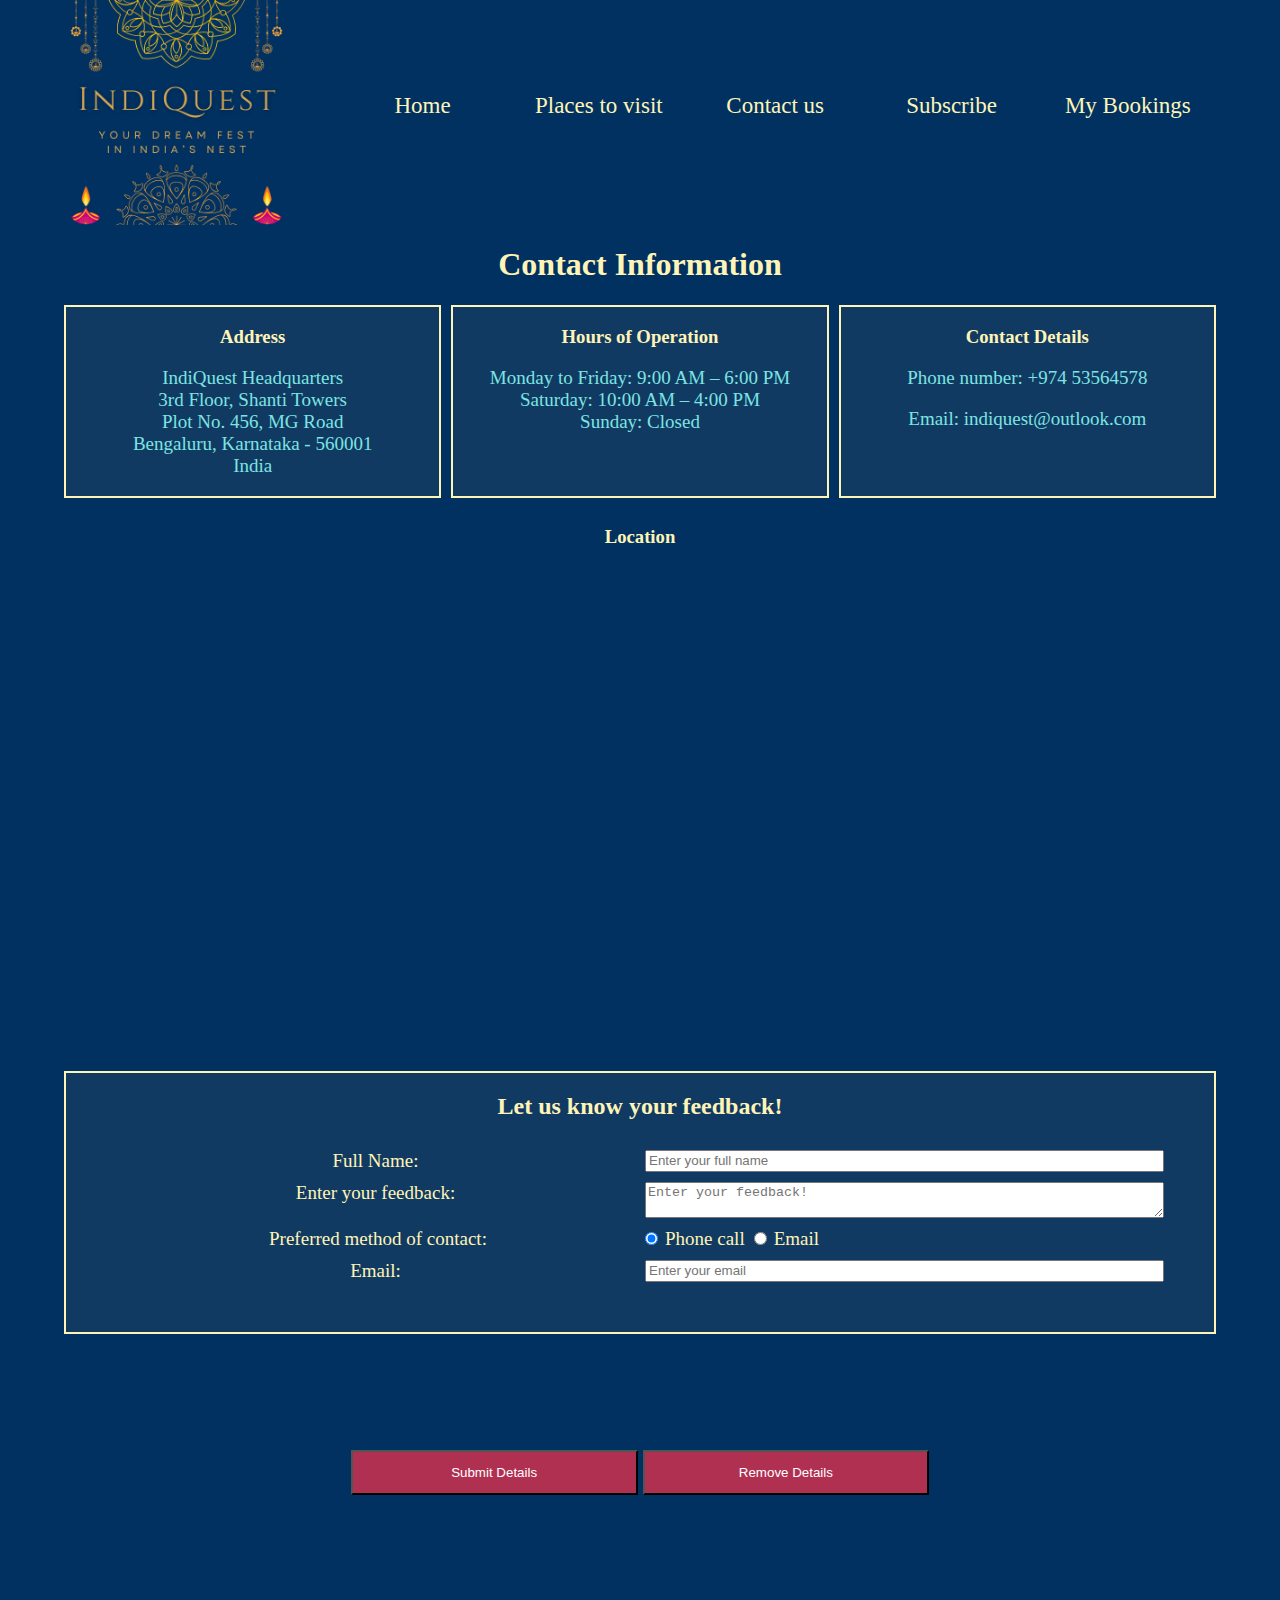
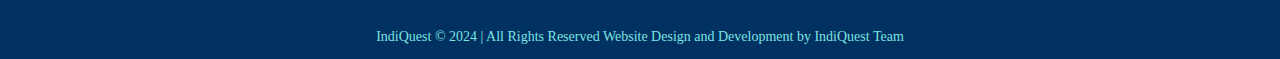
<file: html/contact.html>
<!DOCTYPE html>
<html lang="en">
<head>
    <meta charset="UTF-8">
    <meta name="viewport" content="width=device-width, initial-scale=1.0">
    <title>Contact Us</title>
    <link rel="stylesheet" href="../css/index.css">
    <script src="../js/feedbackForm.js"></script>
    <link rel="stylesheet" href="../css/contact.css">
</head>
<body>
    <header>
        <!-- logo -->
        <img id="logo" src="../images/logo.png" alt="Company logo IndiQuest">

        <!-- Navigational links -->
        <nav>
            <ul id="ul1">
                <li id = "row1"><a  href="../html/index.html">Home</a></li>
                <li id = "row2"><a href="../html/places_to_visit.html">Places to visit</a></li>
                <li id = "row3"><a href="../html/contact.html">Contact us</a></li>
                <li id = "row4"><a  href="../html/subscribe.html">Subscribe</a></li>
                <li id = "row5"><a  href="../html/myBookings.html">My Bookings</a></li>
            </ul>
        </nav>
    </header>

    <!-- contact information -->
    <h1>Contact Information</h1>
    <section id="section1">
        <div class="info">
            <h3>Address</h3>
            <p>
                IndiQuest Headquarters
                <br>
                3rd Floor, Shanti Towers
                <br>
                Plot No. 456, MG Road
                <br>
                Bengaluru, Karnataka - 560001
                <br>
                India
            </p>
        </div>

        <div class="info">
            <h3>Hours of Operation</h3>
            <p>
                Monday to Friday: 9:00 AM – 6:00 PM
                <br>
                Saturday: 10:00 AM – 4:00 PM
                <br>
                Sunday: Closed
            </p>
        </div>

        <div class="info">
            <h3>Contact Details</h3>
            <p>Phone number: +974 53564578</p>
            <p>Email: indiquest@outlook.com</p>
        </div>

        <div id="map">
            <h3>Location</h3>
            <iframe id="iframe"
            src="https://www.google.com/maps/embed?pb=!1m18!1m12!1m3!1d3887.9823317544806!2d77.61431420917889!3d12.972981787289722!2m3!1f0!2f0!3f0!3m2!1i1024!2i768!4f13.1!3m3!1m2!1s0x3bae17765a88ab11%3A0x6d5c85e16281e9d1!2sMG%20road!5e0!3m2!1sen!2sqa!4v1732202151237!5m2!1sen!2sqa" 
            width="600" height="450" style="border:0;" allowfullscreen="" loading="lazy" referrerpolicy="no-referrer-when-downgrade">
            </iframe>
        </div>
    </section>

    <section id="section2">
        <div>
            <form action="https://sit.udst.edu.qa/processform.php" method="post" id="form1">
                <h2 id="feedbackHeading">Let us know your feedback!</h2>

                <label for="name">Full Name: </label>
                <input type="text" name="name" id="name" placeholder="Enter your full name" onblur="validateField('name')">

                <label for="message">Enter your feedback: </label>
                <textarea name="message" id="feedback" placeholder="Enter your feedback!" onblur="validateField('feedback')"></textarea>

                <div id="methods">
                    <label for="contact" id="headingMethod">Preferred method of contact:</label>
                    <div id="methodsOptions">
                        <input type="radio" name="ph" id="phone" checked>
                        <label for="ph">Phone call</label>
                        <input type="radio" name="ph" id="email1">
                        <label for="ph">Email</label>
                    </div>
                </div>

                <label for="email">Email: </label>
                <input type="email" name="email" id="email" placeholder="Enter your email" onblur="validateField('email')">

                
            </form>
            <!-- for displaying error message -->
            <div id="message">
                <span id="title"></span>
                <br>
                <span id="span1"></span>
                <br>
                <span id="span2"></span>
                <br>
                <span id="span3"></span>
            </div>

            

            <div id="buttons">
                <input type="button" value="Submit Details" id="submitButton" onclick="return check_all()">
                <input type="button" value="Remove Details" id="cancelButton" onclick="reset_content()">
            </div>
        </div>

    </section>

    <footer id="footer">
        <p>
            IndiQuest © 2024 | All Rights Reserved
            Website Design and Development by IndiQuest Team
        </p>
    </footer>
</body>
</html>
</file>
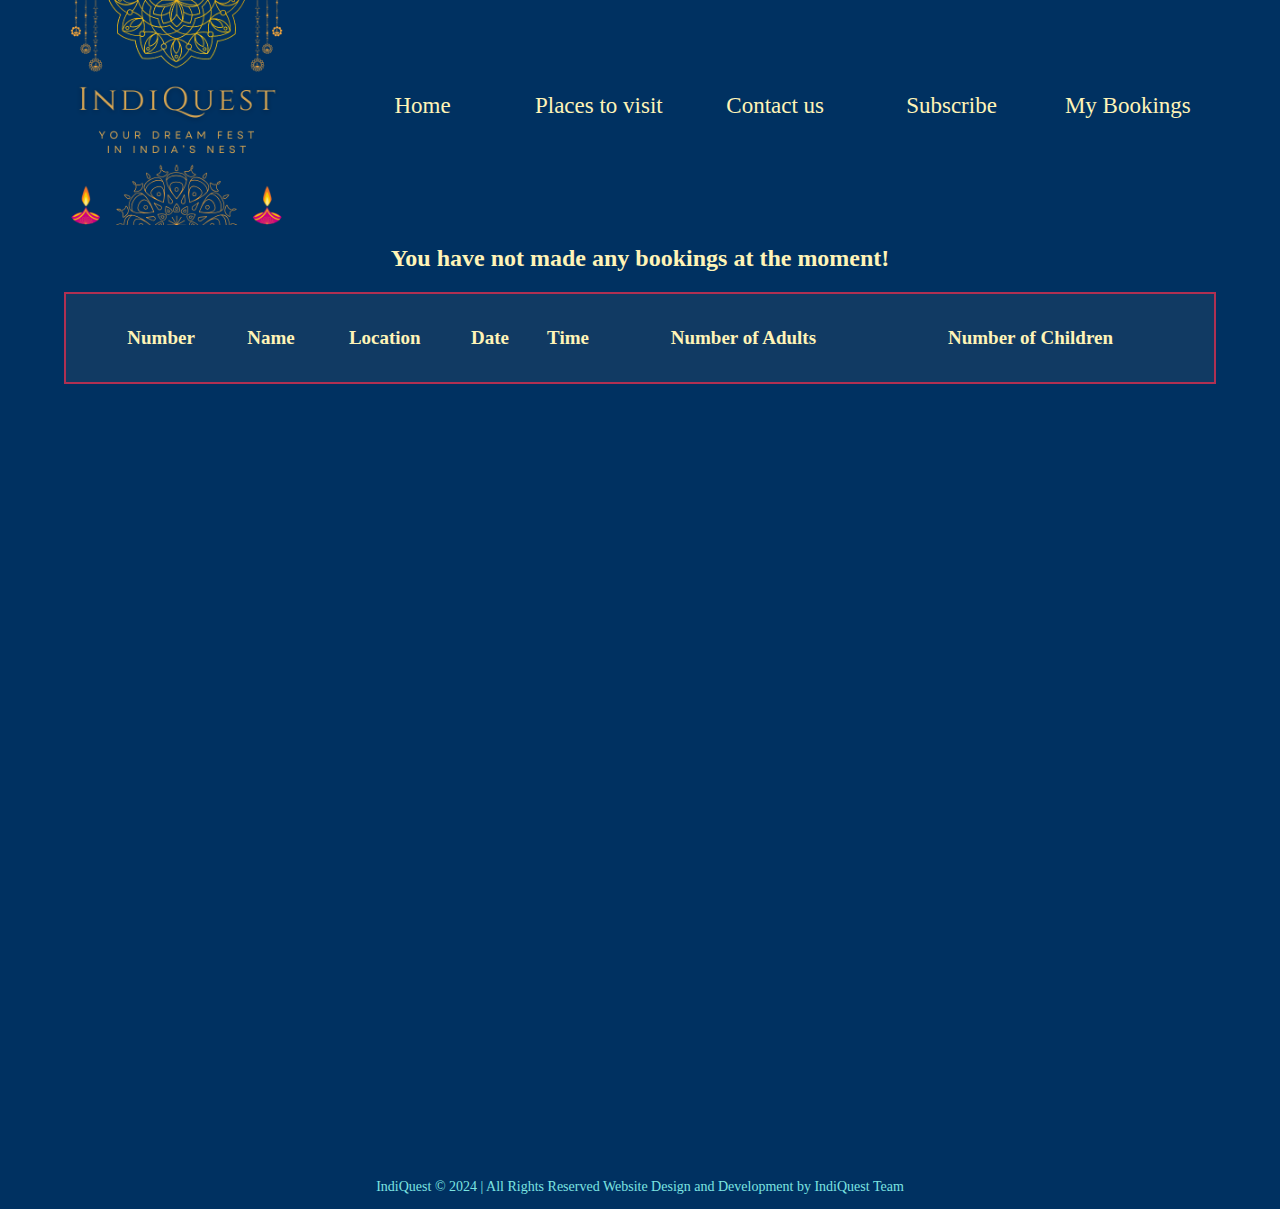
<file: html/myBookings.html>
<!DOCTYPE html>
<html lang="en">
<head>
    <meta charset="UTF-8">
    <meta name="viewport" content="width=device-width, initial-scale=1.0">
    <title>My Bookings</title>
    <link rel="stylesheet" href="../css/index.css">
    <script src="../js/myBooking.js"></script>
    <link rel="stylesheet" href="../css/myBooking.css">
</head>
<body>
    <header>
        <!-- logo -->
        <img id="logo" src="../images/logo.png" alt="Company logo IndiQuest">

        <!-- Navigational links -->
        <nav>
            <ul id="ul1">
                <li id = "row1"><a  href="../html/index.html">Home</a></li>
                <li id = "row2"><a href="../html/places_to_visit.html">Places to visit</a></li>
                <li id = "row3"><a href="../html/contact.html">Contact us</a></li>
                <li id = "row4"><a  href="../html/subscribe.html">Subscribe</a></li>
                <li id = "row5"><a  href="../html/myBookings.html">My Bookings</a></li>
            </ul>
        </nav>
    </header>

    <section id="secInfo">
        <h2 id="information">You have not made any bookings at the moment!</h2>
        <table id="table1">
            <thead>
                <tr>
                    <th>Number</th>
                    <th>Name</th>
                    <th>Location</th>
                    <th>Date</th>
                    <th>Time</th>
                    <th>Number of Adults</th>
                    <th>Number of Children</th>
                </tr>
            </thead>
            <tbody id="bookingHistory">
                <!-- Booking history will be appended here -->
            </tbody>
        </table>
    </section>

    <footer id="footer">
        <p>
            IndiQuest © 2024 | All Rights Reserved
            Website Design and Development by IndiQuest Team
        </p>
    </footer>
    
</body>

<script src="../js/tickets.js"></script>

</html>
</file>
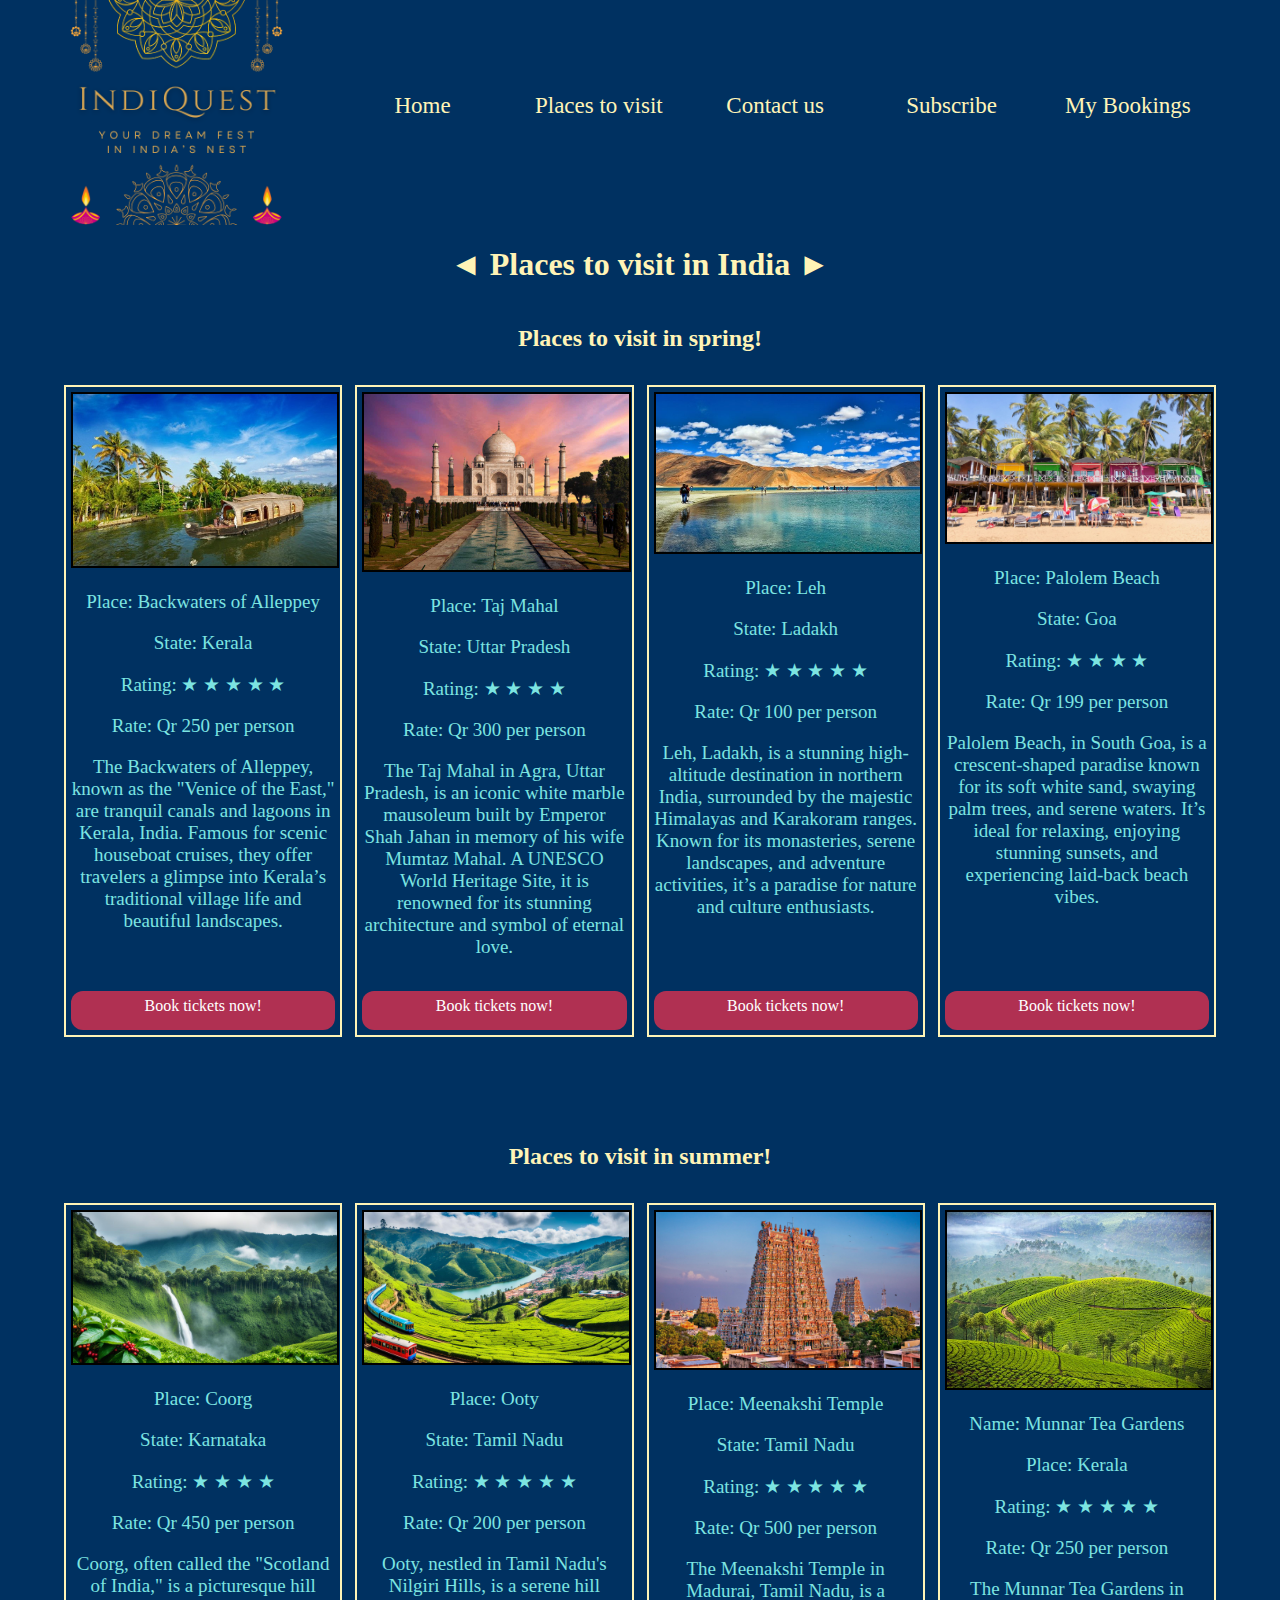
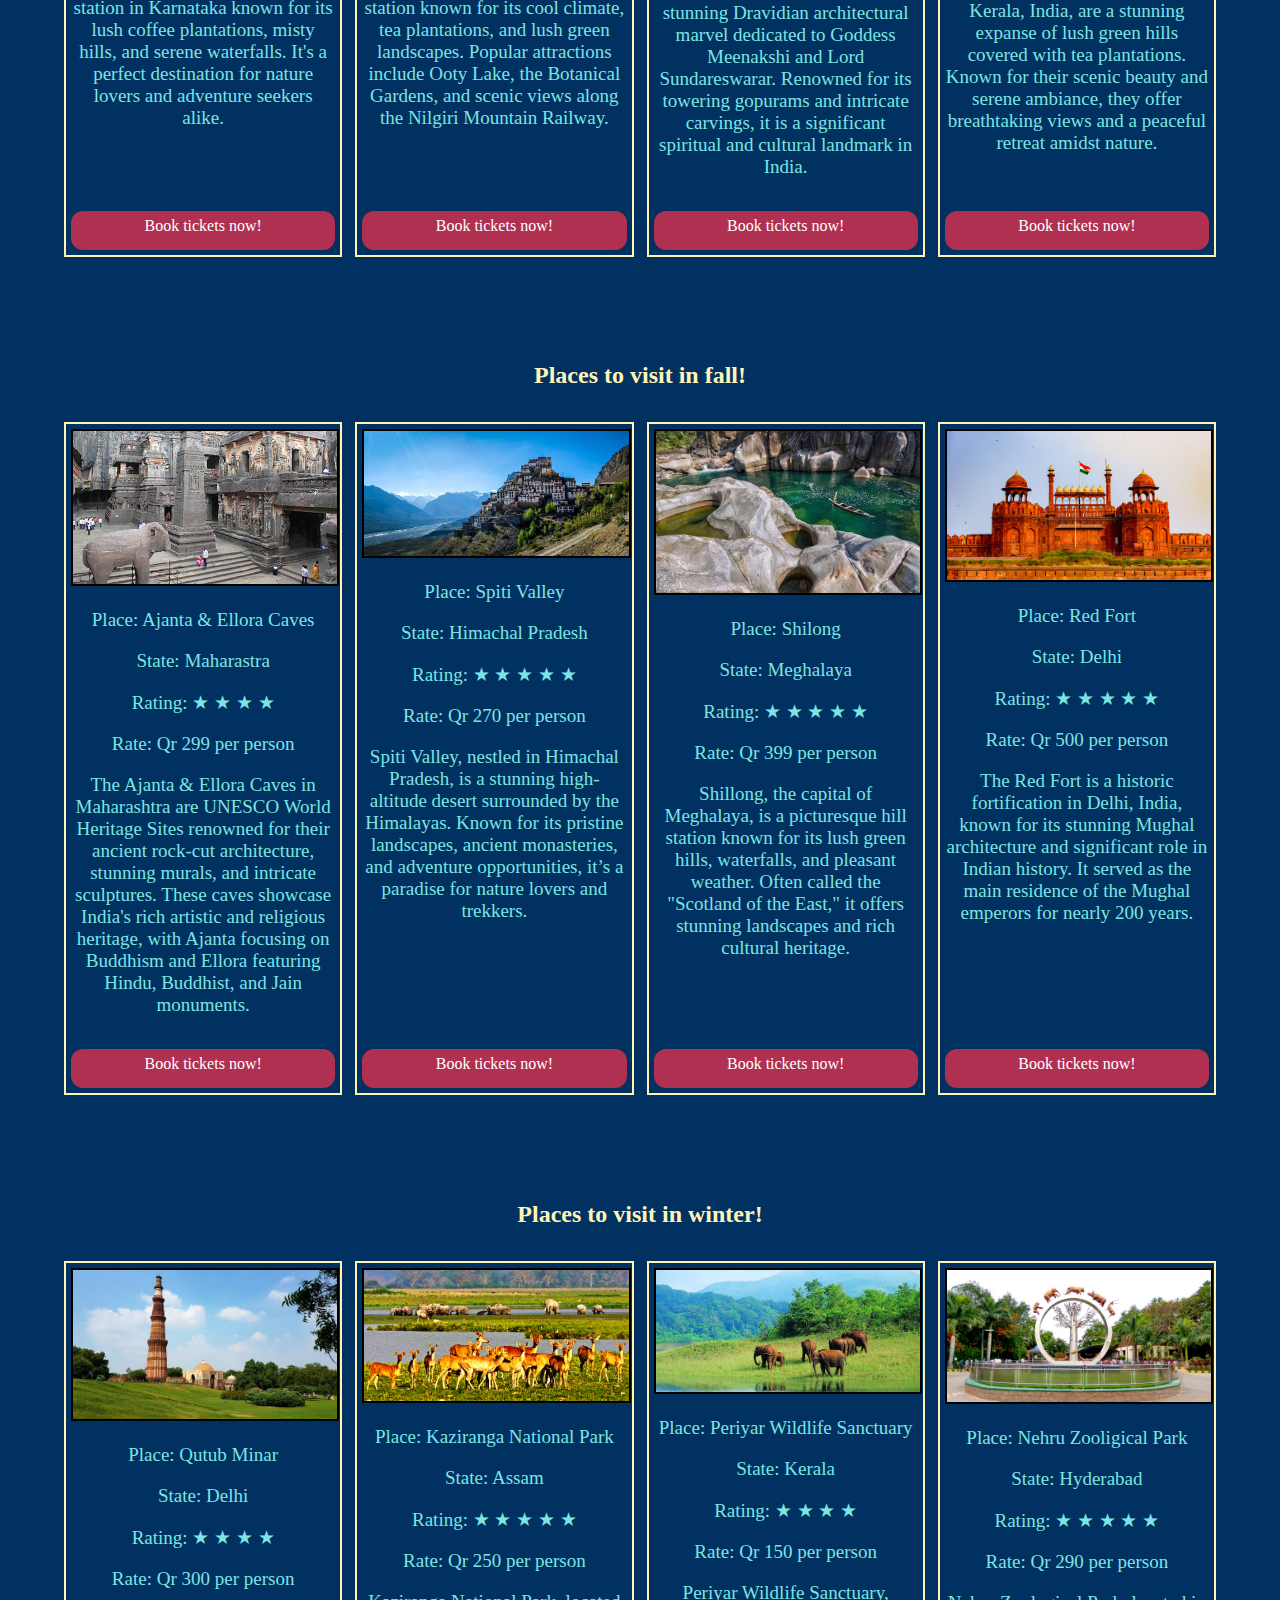
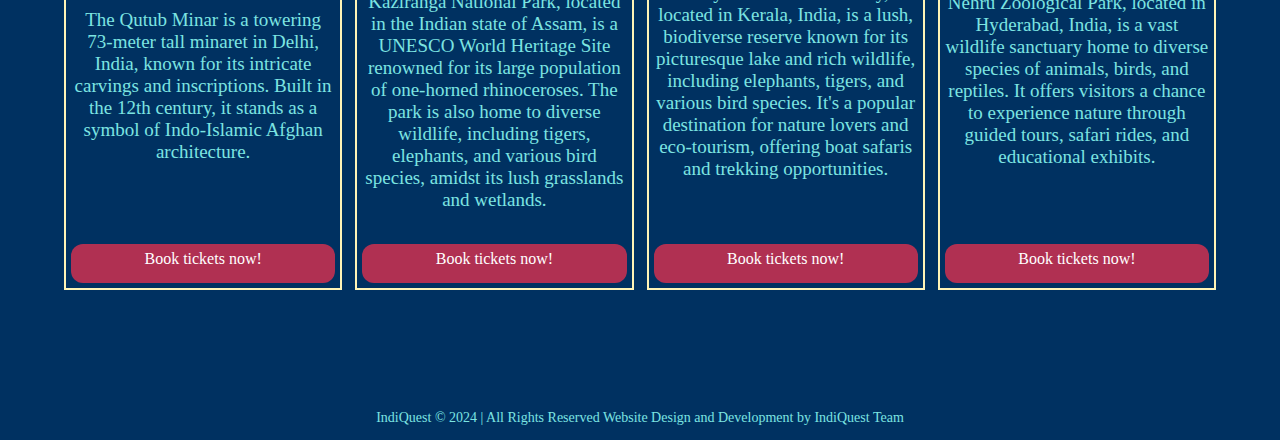
<file: html/places_to_visit.html>
<!DOCTYPE html>
<html lang="en">
<head>
    <meta charset="UTF-8">
    <meta name="viewport" content="width=device-width, initial-scale=1.0">
    <link rel="stylesheet" href="../css/index.css">
    <link rel="stylesheet" href="../css/places_to_visit.css">
    <title>Places to visit</title>
</head>
<body>
    <header>
        <!-- logo -->
        <img id="logo" src="../images/logo.png" alt="Company logo IndiQuest">

        <!-- Navigational links -->
        <nav>
            <ul id="ul1">
                <li id = "row1"><a  href="../html/index.html">Home</a></li>
                <li id = "row2"><a href="../html/places_to_visit.html">Places to visit</a></li>
                <li id = "row3"><a href="../html/contact.html">Contact us</a></li>
                <li id = "row4"><a  href="../html/subscribe.html">Subscribe</a></li>
                <li id = "row5"><a  href="../html/myBookings.html">My Bookings</a></li>
            </ul>
        </nav>
    </header>
    <div>
        <h1>◄ Places to visit in India ►</h1>
    </div>
    <section id="section1">
        <!-- Spring -->
        <h2 id="heading">Places to visit in spring!</h2>
        <div class="places">
            <div class="content">
            <img id = "img1" src="../images/alleppey.jpg" alt="Image of backwaters of Alleppey">
            <p>Place: Backwaters of Alleppey</p>
            <p>State: Kerala</p>
            <p>Rating: &#x2605; &#x2605; &#x2605; &#x2605; &#x2605;</p>
            <p>Rate: Qr 250 per person</p>
            <p>
                The Backwaters of Alleppey, known as the "Venice of the East," are tranquil canals and lagoons in Kerala, India. 
                Famous for scenic houseboat cruises, they offer travelers a glimpse into Kerala’s traditional village life and beautiful landscapes.
            </p>
            </div>
            <a class="booking" href="../html/ticket.html?destination=Backwaters%20Of%20Alleppey">Book tickets now!</a>
        </div>

        <div class="places">
            <div class="content">
            <img src="../images/taj mahal.jpg" alt="Image of Taj Mahal">
            <p>Place: Taj Mahal</p>
            <p>State: Uttar Pradesh</p>
            <p>Rating: &#x2605; &#x2605; &#x2605; &#x2605;</p>
            <p>Rate: Qr 300 per person</p>
            <p>
                The Taj Mahal in Agra, Uttar Pradesh, is an iconic white marble mausoleum built by Emperor Shah Jahan in memory of his wife Mumtaz Mahal. 
                A UNESCO World Heritage Site, it is renowned for its stunning architecture and symbol of eternal love.
            </p>
            </div>
            <a class="booking" href="../html/ticket.html?destination=Taj%20Mahal">Book tickets now!</a>
        </div>

        <div class="places">
            <div class="content">
            <img id = "img3" src="../images/leh.jpg" alt="Image of Leh">
            <p>Place: Leh</p>
            <p>State: Ladakh</p>
            <p>Rating: &#x2605; &#x2605; &#x2605; &#x2605; &#x2605;</p>
            <p>Rate: Qr 100 per person</p>
            <p>
                Leh, Ladakh, is a stunning high-altitude destination in northern India, surrounded by the majestic Himalayas and Karakoram ranges. Known for its 
                monasteries, serene landscapes, and adventure activities, it’s a paradise for nature and culture enthusiasts.
            </p>
            </div>
            <a class="booking" href="../html/ticket.html?destination=Leh">Book tickets now!</a>
        </div>

        <div class="places">
            <div class="content">
            <img id = "img4" src="../images/palolem beach.jpg" alt="Image of palolem beach">
            <p>Place: Palolem Beach</p>
            <p>State: Goa</p>
            <p>Rating: &#x2605; &#x2605; &#x2605; &#x2605;</p>
            <p>Rate: Qr 199 per person</p>
            <p>
                Palolem Beach, in South Goa, is a crescent-shaped paradise known for its soft white sand, swaying palm trees, and serene waters. It’s ideal for 
                relaxing, enjoying stunning sunsets, and experiencing laid-back beach vibes.
            </p>
            </div>
            <a class="booking" href="../html/ticket.html?destination=Palolem%20Beach">Book tickets now!</a>
        </div>
    </section>

    <section id="section2">
        <!-- Summer -->
        <h2 id="heading">Places to visit in summer!</h2>
        <div class="places">
            <div class="content">
            <img src="../images/coorg.jpg" alt="Image of Coorg">
            <p>Place: Coorg</p>
            <p>State: Karnataka</p>
            <p>Rating: &#x2605; &#x2605; &#x2605; &#x2605;</p>
            <p>Rate: Qr 450 per person</p>
            <p>
                Coorg, often called the "Scotland of India," is a picturesque hill station in Karnataka known for its lush coffee plantations, misty hills, and serene waterfalls.
                 It's a perfect destination for nature lovers and adventure seekers alike.
            </p>
            </div>
            <a class="booking" href="../html/ticket.html?destination=Coorg">Book tickets now!</a>
        </div>

        <div class="places">
            <div class="content">
            <img src="../images/ooty.jpg" alt="Image of Ooty">
            <p>Place: Ooty</p>
            <p>State: Tamil Nadu</p>
            <p>Rating: &#x2605; &#x2605; &#x2605; &#x2605; &#x2605;</p>
            <p>Rate: Qr 200 per person</p>
            <p>
                Ooty, nestled in Tamil Nadu's Nilgiri Hills, is a serene hill station known for its cool climate, tea plantations, and lush green landscapes. Popular attractions include Ooty Lake, 
                the Botanical Gardens, and scenic views along the Nilgiri Mountain Railway.
            </p>
            </div>
            <a class="booking" href="../html/ticket.html?destination=Ooty">Book tickets now!</a>
        </div>

        <div class="places">
            <div class="content">
            <img src="../images/Meenakshi-Temple.jpg" alt="Image of Meenakshi Temple">
            <p>Place: Meenakshi Temple</p>
            <p>State: Tamil Nadu</p>
            <p>Rating: &#x2605; &#x2605; &#x2605; &#x2605; &#x2605;</p>
            <p>Rate: Qr 500 per person</p>
            <p>
                The Meenakshi Temple in Madurai, Tamil Nadu, is a stunning Dravidian architectural marvel dedicated to Goddess Meenakshi and Lord Sundareswarar. Renowned for its towering gopurams and intricate carvings, 
                it is a significant spiritual and cultural landmark in India.
            </p>
            </div>
            <a class="booking" href="../html/ticket.html?destination=Meenakshi%20Temple">Book tickets now!</a>
        </div>

        <div class="places">
            <div class="content">
            <img id = "img8" src="../images/munnar.jpg" alt="Image of Munnar Tea Gardens">
            <p>Name: Munnar Tea Gardens</p>
            <p>Place: Kerala</p>
            <p>Rating: &#x2605; &#x2605; &#x2605; &#x2605; &#x2605;</p>
            <p>Rate: Qr 250 per person</p>
            <p>
                The Munnar Tea Gardens in Kerala, India, are a stunning expanse of lush green hills covered with tea plantations. 
                Known for their scenic beauty and serene ambiance, they offer breathtaking views and a peaceful retreat amidst nature.
            </p>
            </div>
            <a class="booking" href="../html/ticket.html?destination=Munnar%20Tea%20Gardens">Book tickets now!</a>
        </div>
    </section>

    <section id="section3">
        <!-- Fall -->
        <h2 id="heading">Places to visit in fall!</h2>
        <div class="places">
            <div class="content">
            <img src="../images/ajanta.jpg" alt="Image of Ajanta & Ellora Caves">
            <p>Place: Ajanta & Ellora Caves</p>
            <p>State: Maharastra</p>
            <p>Rating: &#x2605; &#x2605; &#x2605; &#x2605;</p>
            <p>Rate: Qr 299 per person</p>
            <p>
                The Ajanta & Ellora Caves in Maharashtra are UNESCO World Heritage Sites renowned for their ancient rock-cut architecture, stunning murals, and intricate sculptures. These caves showcase 
                India's rich artistic and religious heritage, with Ajanta focusing on Buddhism and Ellora featuring Hindu, Buddhist, and Jain monuments.
            </p>
            </div>
            <a class="booking" href="../html/ticket.html?destination=Ajanta%20&%20Ellora%20Caves">Book tickets now!</a>
        </div>

        <div class="places">
            <div class="content">
            <img id = "img10" src="../images/spiti.jpg" alt="Image of Spiti Valley">
            <p>Place: Spiti Valley</p>
            <p>State: Himachal Pradesh</p>
            <p>Rating: &#x2605; &#x2605; &#x2605; &#x2605; &#x2605;</p>
            <p>Rate: Qr 270 per person</p>
            <p>
                Spiti Valley, nestled in Himachal Pradesh, is a stunning high-altitude desert surrounded by the Himalayas. Known for its pristine landscapes, ancient monasteries, and adventure opportunities, 
                it’s a paradise for nature lovers and trekkers.
            </p>
            </div>
            <a class="booking" href="../html/ticket.html?destination=Spiti%20Valley">Book tickets now!</a>
        </div>

        <div class="places">
            <div class="content">
            <img src="../images/shilong.jpg" alt="Image of Shilong">
            <p>Place: Shilong</p>
            <p>State: Meghalaya</p>
            <p>Rating: &#x2605; &#x2605; &#x2605; &#x2605; &#x2605;</p>
            <p>Rate: Qr 399 per person</p>
            <p>
                Shillong, the capital of Meghalaya, is a picturesque hill station known for its lush green hills, waterfalls, and pleasant weather. Often called the "Scotland of the East," it offers stunning 
                landscapes and rich cultural heritage.
            </p>
            </div>
            <a class="booking" href="../html/ticket.html?destination=Shilong">Book tickets now!</a>
        </div>

        <div class="places">
            <div class="content">
            <img id = "img12" src="../images/red fort.jpg" alt="Image of Red Fort">
            <p>Place: Red Fort</p>
            <p>State: Delhi</p>
            <p>Rating: &#x2605; &#x2605; &#x2605; &#x2605; &#x2605;</p>
            <p>Rate: Qr 500 per person</p>
            <p>
                The Red Fort is a historic fortification in Delhi, India, known for its stunning Mughal architecture and significant role in Indian history. It served as the main residence of the 
                Mughal emperors for nearly 200 years.
            </p>
            </div>
            <a class="booking" href="../html/ticket.html?destination=Red%20Fort">Book tickets now!</a>
        </div>
    </section>

    <section id="section4">
        <!-- Winter -->
        <h2 id="heading">Places to visit in winter!</h2>
        <div class="places">
            <div class="content">
            <img src="../images/qutub.png" alt="Image of Qutub Minar">
            <p>Place: Qutub Minar</p>
            <p>State: Delhi</p>
            <p>Rating: &#x2605; &#x2605; &#x2605; &#x2605;</p>
            <p>Rate: Qr 300 per person</p>
            <p>
                The Qutub Minar is a towering 73-meter tall minaret in Delhi, India, known for its intricate carvings and inscriptions. 
                Built in the 12th century, it stands as a symbol of Indo-Islamic Afghan architecture.
            </p>
            </div>
            <a class="booking" href="../html/ticket.html?destination=Qutub%20Minar">Book tickets now!</a>
        </div>

        <div class="places">
            <div class="content">
            <img id = "img14" src="../images/kaziranga.jpg" alt="Image of Kaziranga National Park">
            <p>Place: Kaziranga National Park</p>
            <p>State: Assam</p>
            <p>Rating: &#x2605; &#x2605; &#x2605; &#x2605; &#x2605;</p>
            <p>Rate: Qr 250 per person</p>
            <p>
                Kaziranga National Park, located in the Indian state of Assam, is a UNESCO World Heritage Site renowned for its large population of one-horned rhinoceroses. The park is also home to diverse 
                wildlife, including tigers, elephants, and various bird species, amidst its lush grasslands and wetlands.
            </p>
            </div>
            <a class="booking" href="../html/ticket.html?destination=Kaziranga%20National%20Park">Book tickets now!</a>
        </div>

        <div class="places">
            <div class="content">
            <img id = "img15" src="../images/periyar-wildlife-sanctuary.jpg" alt="Image of Periyar Wildlife Sanctuary">
            <p>Place: Periyar Wildlife Sanctuary</p>
            <p>State: Kerala</p>
            <p>Rating: &#x2605; &#x2605; &#x2605; &#x2605;</p>
            <p>Rate: Qr 150 per person</p>
            <p>
                Periyar Wildlife Sanctuary, located in Kerala, India, is a lush, biodiverse reserve known for its picturesque lake and rich wildlife, including elephants, tigers, and various bird species. It's a popular 
                destination for nature lovers and eco-tourism, offering boat safaris and trekking opportunities.
            </p>
            </div>
            <a class="booking" href="../html/ticket.html?destination=Periyar%20Wildlife%20Sanctuary">Book tickets now!</a>
        </div>

        <div class="places">
            <div class="content">
            <img src="../images/nehru-zoological-park.jpg" alt="Image of Nehru Zooligical Park">
            <p>Place: Nehru Zooligical Park</p>
            <p>State: Hyderabad</p>
            <p>Rating: &#x2605; &#x2605; &#x2605; &#x2605; &#x2605;</p>
            <p>Rate: Qr 290 per person</p>
            <p>
                Nehru Zoological Park, located in Hyderabad, India, is a vast wildlife sanctuary home to diverse species of animals, birds, and reptiles. It offers visitors a chance to experience nature through guided tours, 
                safari rides, and educational exhibits.
            </p>
            </div>
            <a class="booking" href="../html/ticket.html?destination=Nehru%20Zooligical%20Park">Book tickets now!</a>
        </div>
    </section>

    <footer id="footer">
        <p>
            IndiQuest © 2024 | All Rights Reserved
            Website Design and Development by IndiQuest Team
        </p>
    </footer>
</body>
</html>
</file>
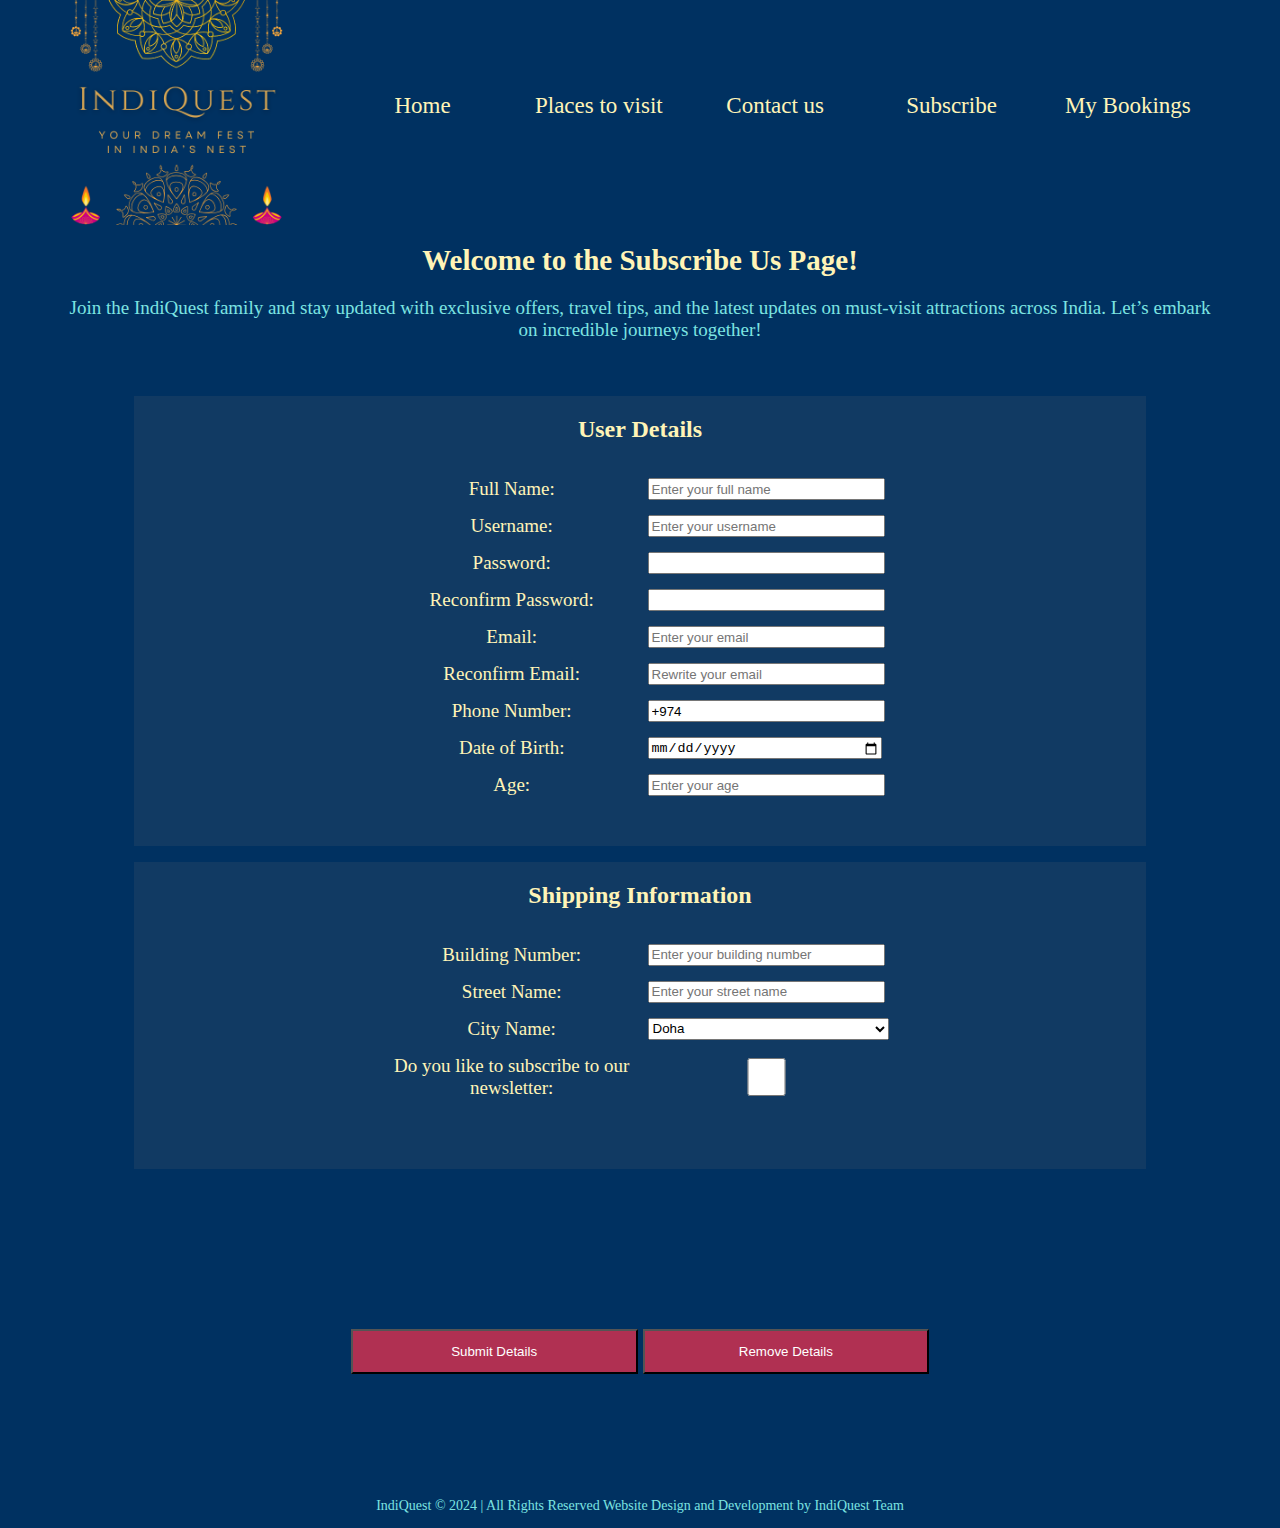
<file: html/subscribe.html>
<!DOCTYPE html>
<html lang="en">
<head>
    <meta charset="UTF-8">
    <meta name="viewport" content="width=device-width, initial-scale=1.0">
    <title>Subscribe</title>
    <link rel="stylesheet" href="../css/index.css">
    <link rel="stylesheet" href="../css/subscribe.css">
    <script src="../js/subscribeForm.js"></script>
</head>
<body>
    <header>
        <!-- logo -->
        <img id="logo" src="../images/logo.png" alt="Company logo IndiQuest">

        <!-- Navigational links -->
        <nav>
            <ul id="ul1">
                <li id = "row1"><a  href="../html/index.html">Home</a></li>
                <li id = "row2"><a href="../html/places_to_visit.html">Places to visit</a></li>
                <li id = "row3"><a href="../html/contact.html">Contact us</a></li>
                <li id = "row4"><a  href="../html/subscribe.html">Subscribe</a></li>
                <li id = "row5"><a  href="../html/myBookings.html">My Bookings</a></li>
            </ul>
        </nav>
    </header>
    <section>
        <h1 id="subscribeIntro">Welcome to the Subscribe Us Page!</h1>
        <p>
            Join the IndiQuest family and stay updated with exclusive offers, travel tips, and the latest updates on must-visit attractions across India. 
            Let’s embark on incredible journeys together!
        </p>
    </section>

    <section id="section1">
        <form id= "form1" action="https://sit.udst.edu.qa/processform.php" method="post">
            
                <fieldset>
                    <div id = "fieldset1">
                        <!-- User details -->
                        <h2>User Details</h2>

                        <label for="name">Full Name: </label>
                        <input type="text" name="name" id="name" placeholder="Enter your full name" onblur="validateField('name')">
                        

                        <label for="username">Username: </label>
                        <input type="text" name="username" id="username" placeholder="Enter your username" onblur="validateField('username')">
                        

                        <label for="password">Password: </label>
                        <input type="password" name="password" id="password" onblur="validateField('password')">
                        

                        <label for="password">Reconfirm Password: </label>
                        <input type="password" name="repassword" id="repassword" onblur="validateField('repassword')">
                        

                        <label for="email">Email: </label>
                        <input type="email" name="email" id="email" placeholder="Enter your email" onblur="validateField('email')">
                        

                        <label for="reemail">Reconfirm Email: </label>
                        <input type="reemail" name="reemail" id="reemail" placeholder="Rewrite your email" onblur="validateField('reemail')">
                        

                        <label for="number">Phone Number: </label>
                        <input type="text" name="number" id="number" value = "+974" onblur="validateField('number')">
                        

                        <label for="dob">Date of Birth: </label>
                        <input type="date" name="dob" id="dob" onblur="validateField('dob')">
                        

                        <label for="age">Age: </label>
                        <input type="number" name="age" id="age" min="1" max="150" placeholder="Enter your age" onblur="validateField('age')">
                        
                    </div>
                </fieldset>
                
                
            
                <fieldset>
                    <div id = "fieldset2">
                        <!-- Shipping details -->
                        <h2>Shipping Information</h2>

                        <label for="building">Building Number: </label>
                        <input type="text" name="building" id="building" placeholder="Enter your building number" onblur="validateField('building')">
                        

                        <label for="street">Street Name: </label>
                        <input type="street" name="street" id="street" placeholder="Enter your street name" onblur="validateField('street')">
                        

                        <label for="city">City Name: </label>
                        <select name="city" id="city">
                            <option value="doha" selected>Doha</option>
                            <option value="alkhor">Al Khor</option>
                            <option value="dukhan">Dukhan</option>
                            <option value="Lusail">Lusail</option>
                            <option value="abusamra">Abu Samra</option>
                            <option value="mesaieed">Mesaieed</option>
                            <option value="almurqab">Al Murqab</option>
                        </select>
                        

                        <label for="subscribe">Do you like to subscribe to our newsletter: </label>
                        <input type="checkbox" name="subscribe" id="subscribe" value="Yes">
                        
                    </div>
                </fieldset>

                <div id="errorMessages">
                    <!-- to show error messages to the user -->
                    <span id="title"></span>
                    <span id="span1"></span>
                    <span id="span2"></span>
                    <span id="span3"></span>
                    <span id="span4"></span>
                    <span id="span5"></span>
                    <span id="span6"></span>
                    <span id="span7"></span>
                    <span id="span8"></span>
                    <span id="span9"></span>
                    <span id="span10"></span>
                    <span id="span11"></span>
                    <span id="span12"></span>
                    <span id="span13"></span>
                </div>

                <div id="buttons">
                    <input type="button" value="Submit Details" id="submitButton" onclick="return check_all()">
                    <input type="button" value="Remove Details" id="cancelButton" onclick="reset_content()">
                </div>
        </form>
    </section>

    <footer id="footer">
        <p>
            IndiQuest © 2024 | All Rights Reserved
            Website Design and Development by IndiQuest Team
        </p>
    </footer>
</body>
</html>
</file>
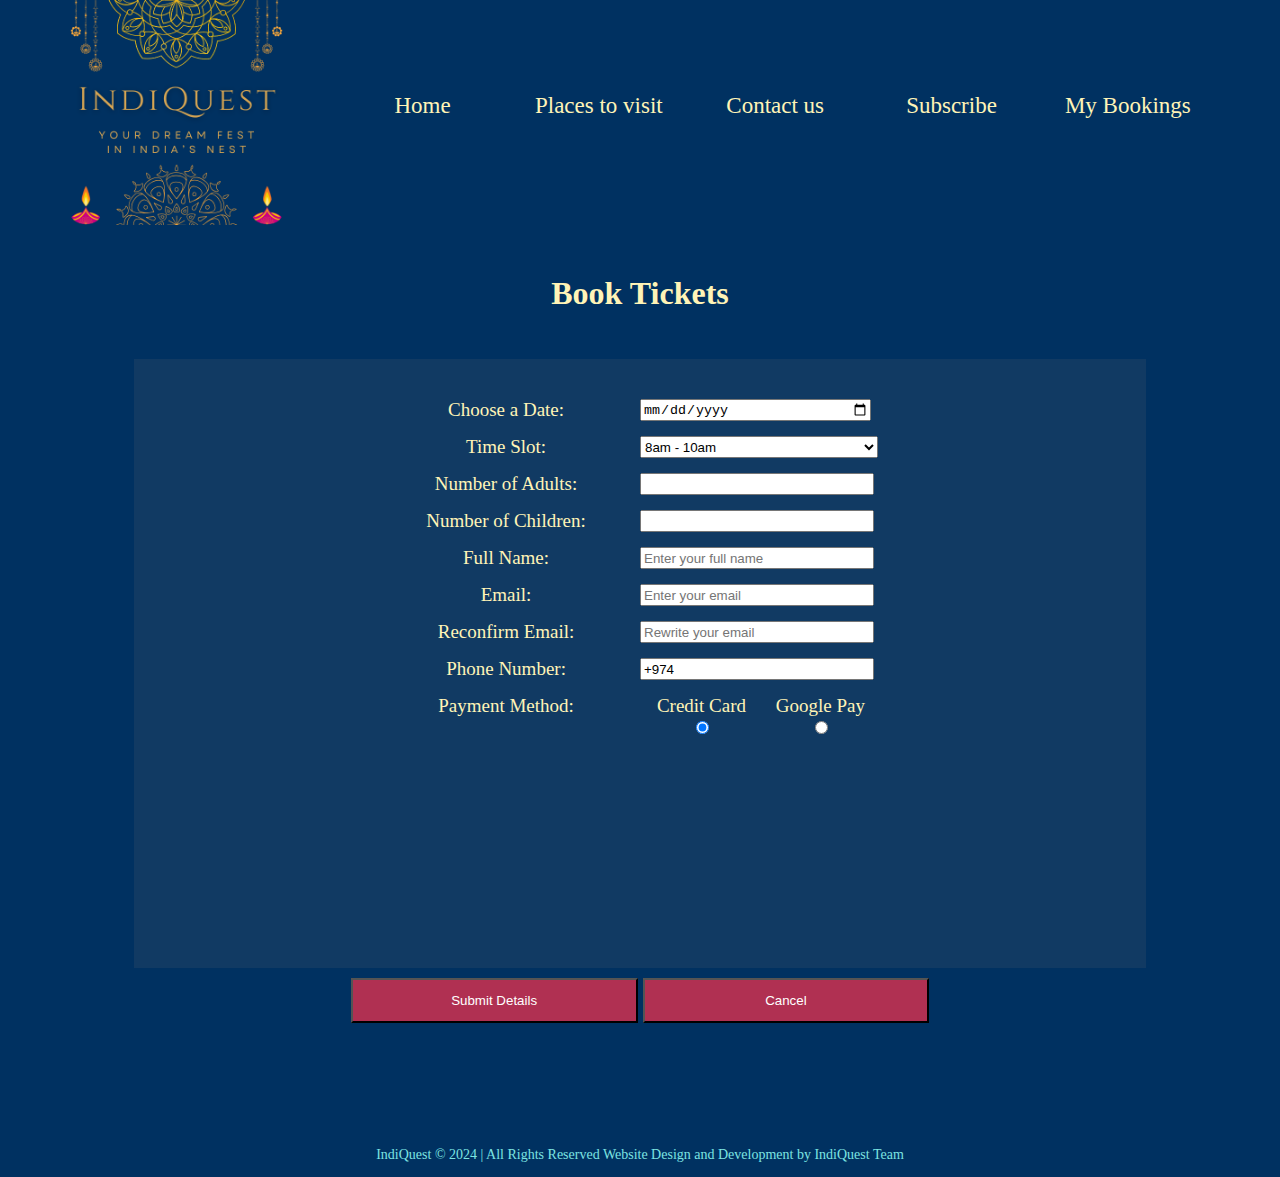
<file: html/ticket.html>
<!DOCTYPE html>
<html lang="en">
<head>
    <meta charset="UTF-8">
    <meta name="viewport" content="width=device-width, initial-scale=1.0">
    <title>Subscribe</title>
    <link rel="stylesheet" href="../css/index.css">
    <link rel="stylesheet" href="../css/subscribe.css">
    <link rel="stylesheet" href="../css/tickets.css">
    <script src="../js/tickets.js"></script>
</head>
<body>
    <header>
        <!-- logo -->
        <img id="logo" src="../images/logo.png" alt="Company logo IndiQuest">

        <!-- Navigational links -->
        <nav>
            <ul id="ul1">
                <li id = "row1"><a  href="../html/index.html">Home</a></li>
                <li id = "row2"><a href="../html/places_to_visit.html">Places to visit</a></li>
                <li id = "row3"><a href="../html/contact.html">Contact us</a></li>
                <li id = "row4"><a  href="../html/subscribe.html">Subscribe</a></li>
                <li id = "row5"><a  href="../html/myBookings.html">My Bookings</a></li>
            </ul>
        </nav>
    </header>
    <section id="section1">
        
        <h1 id="bookTickets">Book Tickets</h1>

        <form id= "form1" action="https://sit.udst.edu.qa/processform.php" method="post">
            
                <fieldset>
                    <div id = "fieldset1">
                        
                        <label for="travelDate">Choose a Date: </label>
                        <input type="date" name="travelDate" id="date1" onblur="validateField('date1')">

                        <label for="timeSlot">Time Slot: </label>
                        <select name="timeSlot" id="time">
                            <option value="8am - 10am" selected>8am - 10am</option>
                            <option value="10am - 12pm">10am - 12pm</option>
                            <option value="12am - 1pm">12am - 1pm</option>
                            <option value="2pm - 4pm">2pm - 4pm</option>
                            <option value="4pm - 6pm">4pm - 6pm</option>
                            <option value="6pm - 8pm">6pm - 8pm</option>
                        </select>

                        <label for="ticketAdult">Number of Adults: </label>
                        <input type="number" name="ticketAdult" id="Adults" min="0" max="15" onblur="validateField('Adults')">

                        <label for="age">Number of Children: </label>
                        <input type="number" name="age" id="Children" min="0" max="15" onblur="validateField('Children')">

                        <label for="name">Full Name: </label>
                        <input type="text" name="name" id="name" placeholder="Enter your full name" onblur="validateField('name')">

                        <label for="email">Email: </label>
                        <input type="email" name="email" id="email" placeholder="Enter your email" onblur="validateField('email')">

                        <label for="reemail">Reconfirm Email: </label>
                        <input type="reemail" name="reemail" id="reemail" placeholder="Rewrite your email" onblur="validateField('reemail')">

                        <label for="number">Phone Number: </label>
                        <input type="text" name="number" id="number" value = "+974" onblur="validateField('number')">

                        
                        <label for="payment" id="headingMethod">Payment Method:</label>
                        <div id="methodsOptions">
                            <div class="creditCardOptions">
                                <label for="card">Credit Card
                                    <input type="radio" name="card" id="creditDebit" checked>
                                </label>
                                
                            </div>
                            <div class="creditCardOptions">
                                <label for="card">Google Pay
                                    <input type="radio" name="card" id="googlePay">
                                </label>
                            </div>
                        </div>
                        <div id="errorMessage">
                            <span id="title"></span>
                            <br>
                            <span id="span1"></span>
                            <br>
                            <span id="span2"></span>
                            <br>
                            <span id="span3"></span>
                            <br>
                            <span id="span4"></span>
                            <br>
                            <span id="span5"></span>
                            <br>
                            <span id="span6"></span>
                            <br>
                            <span id="span7"></span>
                        </div>
                       
                    </div>
                </fieldset>

                <div id="buttons">
                    <input type="button" value="Submit Details" id="submitButton" onclick="return check_all()">
                    <input type="button" value="Cancel" id="cancelButton" onclick="return reset_content()">
                </div>
        </form>
    </section>

    <footer id="footer">
        <p>
            IndiQuest © 2024 | All Rights Reserved
            Website Design and Development by IndiQuest Team
        </p>
    </footer>
    
    <script src="../js/extractHeading.js"></script>
</body>
</html>
</file>
<file: css/index.css>
/* Name: Arlene Riona, Student ID: 60304739 */

body{
    min-width: 700px;
    max-width: 1200px;
    width: 90%;
    margin: auto;
    background-color: #003161;
    
}

header{
    display: grid;
    grid-template-columns: 1fr 4fr;
    width: 100%;
}

#logo{
    height: 25vh;
}

#ul1{
    display: grid;
    grid-template-columns: 1fr 1fr 1fr 1fr 1fr;
}

#ul1 li{
    list-style: none;
    height: 20vh;
    text-align: center;
    align-content: center;
}

#ul1 li a{
    font-size: 23px;
    text-decoration: none;
    height: 100%;
    color: #FFF4B7;

}


video{
    grid-row: 2/3;
    grid-column: 1/span 2;
    width: 100%;
    /* height: 15vh; */
    height: auto;
    object-fit: contain;
}

#companyIntro{
    padding-bottom: 10px;
}

.placesImages{
    display: block;
    width: 50%;
    height: 20%;
    border: 2px solid black;
    margin-right: auto;
    margin-left: auto;
}

h1, h2, h3, h4{
    color: #fff4b7;
    text-align: center;
}

p{
    font-size: 19px;
    color: #7CE4E1;
    text-align: center;
}

.placesDiv{
    background-color: #113a63;
    padding: 10px;
}

/* Customer reveiws  */

#reveiws{
    display: grid;
    grid-template-columns: 1fr 1fr 1fr;
    gap: 15px;
}

#reveiwHeading{
    grid-row: 1/2;
    grid-column: 1/span 3;
}

.reveiwBox{
    border: 2px solid #000000;
    border-radius: 10px;
    background-color: #113a63;
    padding: 10px;
}


h4{
    font-size: 19px;
}

.reveiwBox p{
    color: #fefefe;
}

/* Best places to visit by season  */

#monthList{
    display: grid;
    grid-template-columns: repeat(4, 1fr);
    gap: 20px;
}

#monthList li{
    list-style: none;
    background-color: #113a63;
    padding: 10px;
    text-align: center;
    border-radius: 10px;
}

#monthList li a{
    text-decoration: none;
    font-size: larger;
    color: #fefefe;

}
#headingSocial{
    font-size: 19px;
    color: #fff4b7;
    text-align: center;
}

#socialMedia{
    display: grid;
    grid-template-columns: 2fr 1fr 1fr 1fr 1fr;
    background-color: #113a63;
    margin-top: 15px;
    margin-bottom: 15px;

}

#socialMedia div img{
    padding-top: 10px;
    height: 65%;
}

#socialMedia h2{
    font-size: 16px;
    text-align: center;
    align-self: center;
}


#footer{
    padding-top: 20px;
}

#footer p{
    font-size: 14px;
}
</file>
<file: css/contact.css>
#section1{
    display: grid;
    grid-template-columns: 1fr 1fr 1fr;
    gap: 10px;
}

#map{
    grid-column: 1/span 3;
    justify-self: center;
}

.info{
    border: 2px solid #fff4b7;
    background-color: #113a63;
}

#section2{
    margin-top: 50px;
    margin-bottom: 100px;
}

#section2 div form{
    padding-right: 50px;
    padding-left: 50px;
    display: grid;
    grid-template-columns: 1fr 1fr;
    background-color: #113a63;
    gap: 10px;
    padding-bottom: 50px;
    border: 2px solid #fff4b7;
}

#section2 div form label{
    text-align: center;
    color: #fff4b7;
}

#headingMethod{
    grid-column: 1/span 2;
    text-align: center;
}

#feedbackHeading{
    grid-column: 1/span 2;
}

#methods{
    grid-column: 1/span 2;
    display: grid;
    grid-template-columns: 1fr 1fr 1fr 1fr;
}

#methodsOptions{
    grid-column: 3/span 2;
}

/* buttons */
#buttons{
    margin-top: 30px;
    display: grid;
    grid-template-columns: repeat(2, 1fr);
    column-gap: 5px;
    height: 5vh;
}

#submitButton{
    width: 50%;
    justify-self: right;
    background-color: #B03052;
    color: white;
}

#cancelButton{
    width: 50%;
    justify-self: left;
    background-color: #B03052;
    color: white;
}

#message{
    padding-top: 20px;
    text-align: center;
    font-size: 19px;
}

#form1 label{
    font-size: 19px;
}
</file>
<file: css/myBooking.css>
#table1{
    width: 100%;
    border: 2px solid #B03052;
    padding: 30px;
    background-color: #113a63;
}


#table1 tbody tr{
    text-align: center;
    font-size: 19px;
}

#table1 thead tr th{
    font-size: 19px;
    color: #FFF4B7;

}

#table1 tbody tr td{
    color: #FFF4B7;
    padding: 10px;
}


#secInfo{
    height: 100vh;
}
</file>
<file: css/places_to_visit.css>
#section1, #section2, #section3, #section4{
    display: grid;
    grid-template-columns: 1fr 1fr 1fr 1fr;
    gap: 13px;
    margin-bottom: 100px;
}

#heading{
    grid-column: 1/span 4;
}

.places{
    text-align: center;
    border: 2px solid #fff4b7;
    padding: 5px;
    display: grid;
    grid-template-columns: 1fr;
    height: 100%;
}

.places img{
    width: 100%;
    border: 2px solid black;
    margin-right: 2px; 
}

#img1{
    height: 30%;
}

.content{
    height: 100%;
}

.booking{
    text-decoration: none;
    color: white;
    background-color: #B03052;
    padding: 6px;
    border-radius: 12px;
    text-align: center;
    height: 3vh;
    align-self: self-end;
}
</file>
<file: css/subscribe.css>
#subscribeIntro{
    font-size: 29px;
}

#section1{
    margin-bottom: 90px;
    margin-top: 50px;
}

#form1 label{
    font-size: 19px;
}

#form1 fieldset{
    border: 0px;
}

#fieldset1, #fieldset2{
    display: grid;
    grid-template-columns: 1fr 1fr 1fr 1fr;
    gap: 15px;
    background-color: #113a63;
    width: 90%;
    justify-self: center;
    
}

#fieldset1 h2, #fieldset2 h2{
    color: #fff4b7;
    grid-column: 2/span 2;
}

#fieldset1 label, #fieldset2 label{
    color: #fff4b7;
    grid-column: 1/2;
    text-align: right;
}

/* For user details */
#fieldset1{
    padding-bottom: 50px;
}

#fieldset1 h2{
    text-align: center;
}

#fieldset1 label{
    grid-column: 2/3;
    text-align: center;
}

#fieldset1 input{
    grid-column: 3/span 2;
    width: 46%;
    justify-self: left;
}


/* For shipping information */
#fieldset2{
    padding-bottom: 70px;
}


#fieldset2 h2{
    text-align: center;
}

#fieldset2 label{
    grid-column: 2/3;
    text-align: center;

}

#fieldset2 input{
    grid-column: 3/span 2;
    width: 46%;
    justify-self: left;

}

/* for the buttons */
#buttons{
    display: grid;
    grid-template-columns: repeat(2, 1fr);
    column-gap: 5px;
    height: 5vh;
}

#submitButton{
    width: 50%;
    justify-self: right;
    background-color: #B03052;
    color: white;
}

#cancelButton{
    width: 50%;
    justify-self: left;
    background-color: #B03052;
    color: white;
}

/* for the span elements displaying the error messages */
#errorMessages{
    margin-top: 20px;
    display: grid;
    grid-template-columns: 1fr;
    gap: 10px;
}

#errorMessages span{
    text-align: center;
    font-size: 20px;
}

#title{
    font-weight: bold;
}
</file>
<file: css/tickets.css>
#fieldset1{
    margin-top: 20px;
    padding-top: 40px;
}

#methodsOptions{
    display: grid;
    grid-template-columns: 1fr 1fr;
}

.creditCardOptions{
    display: grid;
    grid-template-columns: 1fr;
}

#errorMessage{
    grid-row: 10/11;
    grid-column: 1/ span4;
    text-align: center;
    padding-top: 10px;
    font-size: 19px;
}
</file>
